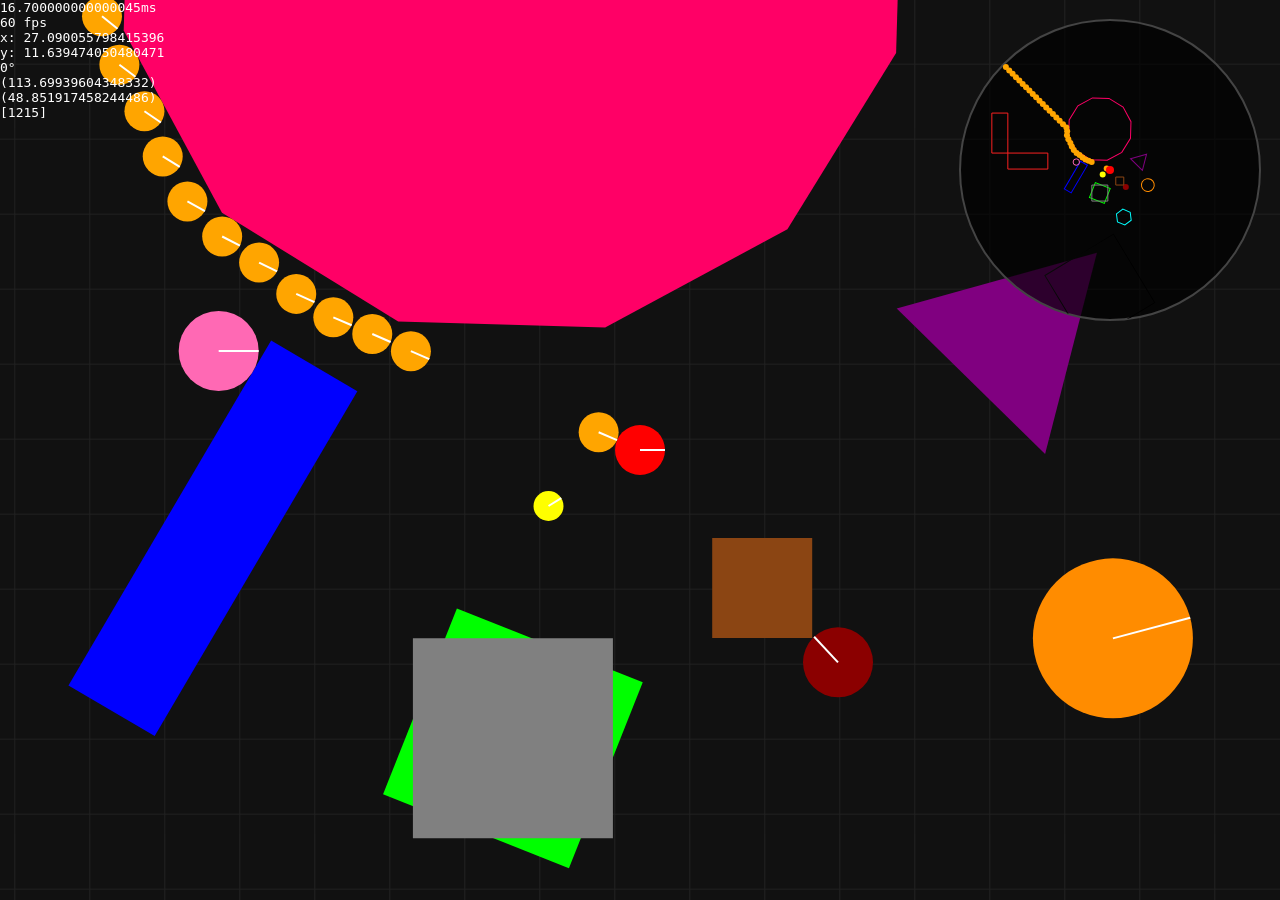
<file: index.html>
<!DOCTYPE html>
<html>
<head>
  <meta charset="utf-8">
  <meta name="viewport" content="width=device-width, initial-scale=1.0">
  <title>Canvas Game</title>
  <link rel="stylesheet" href="styles.css">
</head>
<body>
  <canvas id="canvas"></canvas>
  <p id="data"></p>
  <script src="index.js"></script>
</body>
</html>
</file>
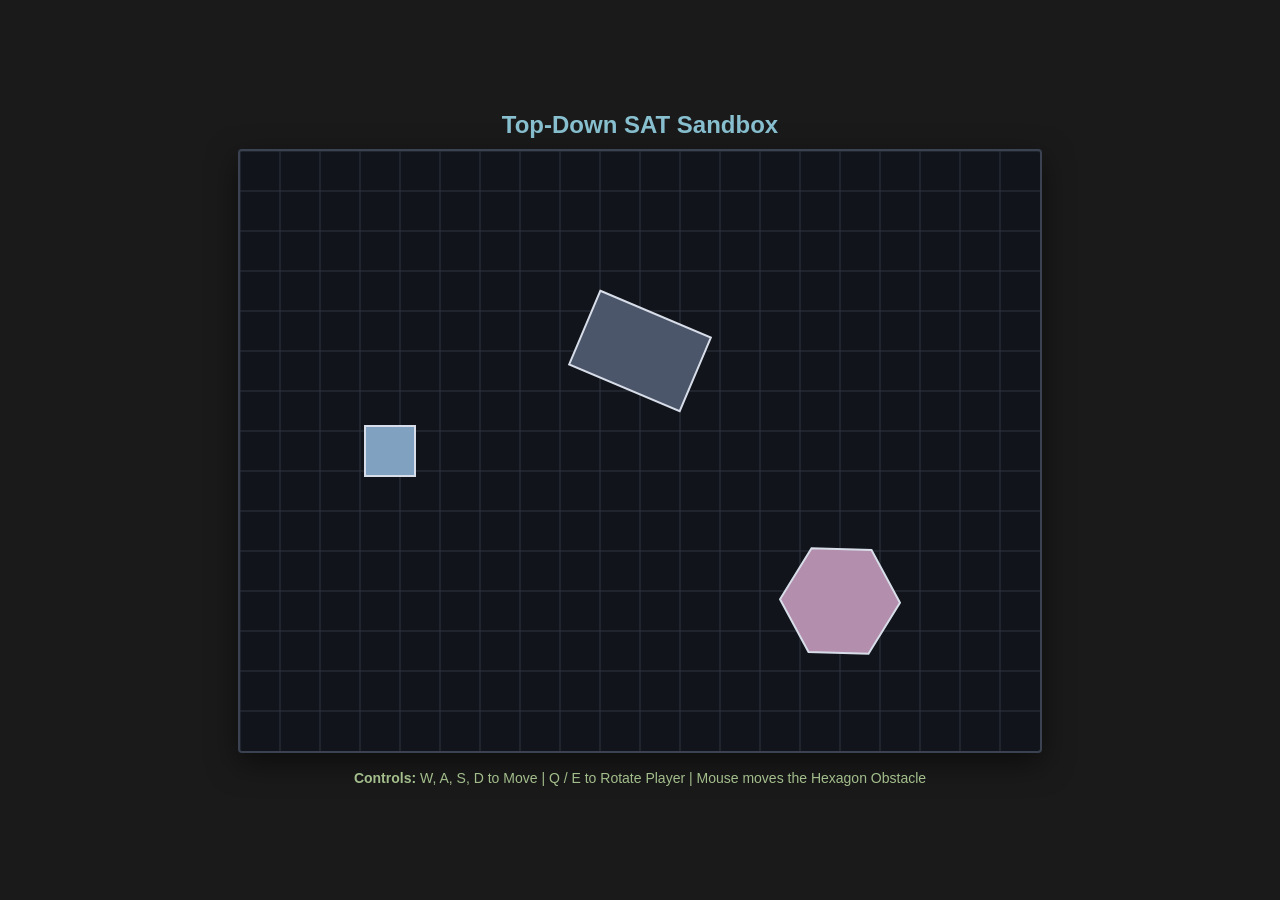
<file: 1.html>
<!DOCTYPE html>
<html lang="en">
<head>
    <meta charset="UTF-8">
    <meta name="viewport" content="width=device-width, initial-scale=1.0">
    <title>Top-Down 2D SAT Game</title>
    <style>
        body {
            margin: 0;
            background-color: #1a1a1a;
            color: #ffffff;
            font-family: sans-serif;
            display: flex;
            flex-direction: column;
            align-items: center;
            justify-content: center;
            min-height: 100vh;
            overflow: hidden;
        }
        canvas {
            background-color: #11141a;
            box-shadow: 0 10px 30px rgba(0,0,0,0.5);
            border: 2px solid #3b4252;
            border-radius: 4px;
        }
        #ui {
            margin-top: 15px;
            text-align: center;
            font-size: 14px;
            line-height: 1.5;
            color: #a3be8c;
        }
    </style>
</head>
<body>

    <h2 style="margin: 0 0 10px 0; color: #88c0d0;">Top-Down SAT Sandbox</h2>
    <canvas id="gameCanvas" width="800" height="600"></canvas>
    <div id="ui">
        <strong>Controls:</strong> W, A, S, D to Move | Q / E to Rotate Player | Mouse moves the Hexagon Obstacle
    </div>

<script>
const canvas = document.getElementById('gameCanvas');
const ctx = canvas.getContext('2d');

// --- Vector Math Helpers ---
const Vector = {
    create: (x = 0, y = 0) => ({ x, y }),
    sub: (v1, v2) => ({ x: v1.x - v2.x, y: v1.y - v2.y }),
    dot: (v1, v2) => v1.x * v2.x + v1.y * v2.y,
    perp: (v) => ({ x: -v.y, y: v.x }), // Left-hand perpendicular vector
    normalize: (v) => {
        const len = Math.hypot(v.x, v.y);
        return len === 0 ? { x: 0, y: 0 } : { x: v.x / len, y: v.y / len };
    }
};

// --- Rigid Body (Polygon) Class ---
class Polygon {
    constructor(x, y, vertices, color = '#bf616a') {
        this.pos = Vector.create(x, y);
        this.localVertices = vertices; // Array of Vector objects relative to center
        this.angle = 0;
        this.color = color;
    }

    // Computes world-space position of vertices using current position and rotation angle
    getTransformedVertices() {
        const cos = Math.cos(this.angle);
        const sin = Math.sin(this.angle);
        return this.localVertices.map(v => ({
            x: this.pos.x + (v.x * cos - v.y * sin),
            y: this.pos.y + (v.x * sin + v.y * cos)
        }));
    }

    // Generates normal vectors for every outer face edge
    getNormals() {
        const vertices = this.getTransformedVertices();
        const normals = [];
        for (let i = 0; i < vertices.length; i++) {
            const current = vertices[i];
            const next = vertices[(i + 1) % vertices.length];
            const edge = Vector.sub(next, current);
            normals.push(Vector.normalize(Vector.perp(edge)));
        }
        return normals;
    }

    // Projects all polygon vertices onto a single continuous checking axis
    project(axis) {
        const vertices = this.getTransformedVertices();
        let min = Vector.dot(vertices[0], axis);
        let max = min;
        for (let i = 1; i < vertices.length; i++) {
            const projection = Vector.dot(vertices[i], axis);
            if (projection < min) min = projection;
            if (projection > max) max = projection;
        }
        return { min, max };
    }

    draw(context) {
        const vertices = this.getTransformedVertices();
        context.beginPath();
        context.moveTo(vertices[0].x, vertices[0].y);
        for (let i = 1; i < vertices.length; i++) {
            context.lineTo(vertices[i].x, vertices[i].y);
        }
        context.closePath();
        context.fillStyle = this.color;
        context.fill();
        context.strokeStyle = '#d8dee9';
        context.lineWidth = 2;
        context.stroke();
    }
}

// --- Separating Axis Theorem (SAT) Core Engine ---
function checkSATCollision(polyA, polyB) {
    let overlap = Infinity;
    let smallestAxis = null;

    // Collect separating lines from both shapes
    const axes = [...polyA.getNormals(), ...polyB.getNormals()];

    for (const axis of axes) {
        const projA = polyA.project(axis);
        const projB = polyB.project(axis);

        // Check if project shadows overlap
        if (projA.max < projB.min || projB.max < projA.min) {
            return null; // A gap exists! Shapes do not collide.
        }

        // Calculate penetration length
        const currentOverlap = Math.min(projA.max, projB.max) - Math.max(projA.min, projB.min);
        if (currentOverlap < overlap) {
            overlap = currentOverlap;
            smallestAxis = axis;
        }
    }

    // Ensure collision push-out vector points correctly from PolyA away from PolyB
    const direction = Vector.sub(polyA.pos, polyB.pos);
    if (Vector.dot(smallestAxis, direction) < 0) {
        smallestAxis = { x: -smallestAxis.x, y: -smallestAxis.y };
    }

    return {
        overlap: overlap,
        axis: smallestAxis // Minimum Translation Vector Direction
    };
}

// --- Shape Definitions ---
const createBoxVertices = (w, h) => [
    Vector.create(-w/2, -h/2), Vector.create(w/2, -h/2),
    Vector.create(w/2, h/2),   Vector.create(-w/2, h/2)
];

const createHexagonVertices = (radius) => {
    const verts = [];
    for (let i = 0; i < 6; i++) {
        const a = (Math.PI / 3) * i;
        verts.push(Vector.create(Math.cos(a) * radius, Math.sin(a) * radius));
    }
    return verts;
};

// --- Game Object Instantiation ---
const player = new Polygon(150, 300, createBoxVertices(50, 50), '#81a1c1');
const staticBox = new Polygon(400, 200, createBoxVertices(120, 80), '#4c566a');
const mouseHex = new Polygon(0, 0, createHexagonVertices(60), '#b48ead');

// Add non-uniform rotation to static map elements
staticBox.angle = 0.4; 

const entities = [staticBox, mouseHex];

// --- Input Handling ---
const keys = {};
window.addEventListener('keydown', (e) => keys[e.key.toLowerCase()] = true);
window.addEventListener('keyup', (e) => keys[e.key.toLowerCase()] = false);

let mousePos = Vector.create(600, 450);
canvas.addEventListener('mousemove', (e) => {
    const rect = canvas.getBoundingClientRect();
    mousePos.x = e.clientX - rect.left;
    mousePos.y = e.clientY - rect.top;
});

// --- Main Game Loop ---
function update() {
    const moveSpeed = 4;
    const rotateSpeed = 0.04;

    // Movement Processing
    if (keys['w']) { player.pos.y -= moveSpeed; }
    if (keys['s']) { player.pos.y += moveSpeed; }
    if (keys['a']) { player.pos.x -= moveSpeed; }
    if (keys['d']) { player.pos.x += moveSpeed; }
    if (keys['q']) { player.angle -= rotateSpeed; }
    if (keys['e']) { player.angle += rotateSpeed; }

    // Lock dynamic mouse polygon position
    mouseHex.pos.x = mousePos.x;
    mouseHex.pos.y = mousePos.y;
    mouseHex.angle += 0.0005; // Gentle ambient rotation

    // SAT Resolution System
    entities.forEach(obstacle => {
        obstacle.color = obstacle === mouseHex ? '#b48ead' : '#4c566a'; // Reset default palette
        
        const collision = checkSATCollision(player, obstacle);
        if (collision) {
            // Apply immediate structural translation along the axis of minimum penetration
            player.pos.x += collision.axis.x * collision.overlap;
            player.pos.y += collision.axis.y * collision.overlap;
            
            obstacle.color = '#bf616a'; // Visual alert color change on collision
        }
    });
}

function render() {
    ctx.clearRect(0, 0, canvas.width, canvas.height);
    
    // Draw Environment Grid lines
    ctx.strokeStyle = '#2e3440';
    ctx.lineWidth = 1;
    for (let i = 0; i < canvas.width; i += 40) {
        ctx.beginPath(); ctx.moveTo(i, 0); ctx.lineTo(i, canvas.height); ctx.stroke();
    }
    for (let j = 0; j < canvas.height; j += 40) {
        ctx.beginPath(); ctx.moveTo(0, j); ctx.lineTo(canvas.width, j); ctx.stroke();
    }

    // Render Game Elements
    staticBox.draw(ctx);
    mouseHex.draw(ctx);
    player.draw(ctx);
}

function loop() {
    update();
    render();
    requestAnimationFrame(loop);
}

loop();
</script>
</body>
</html>
</file>
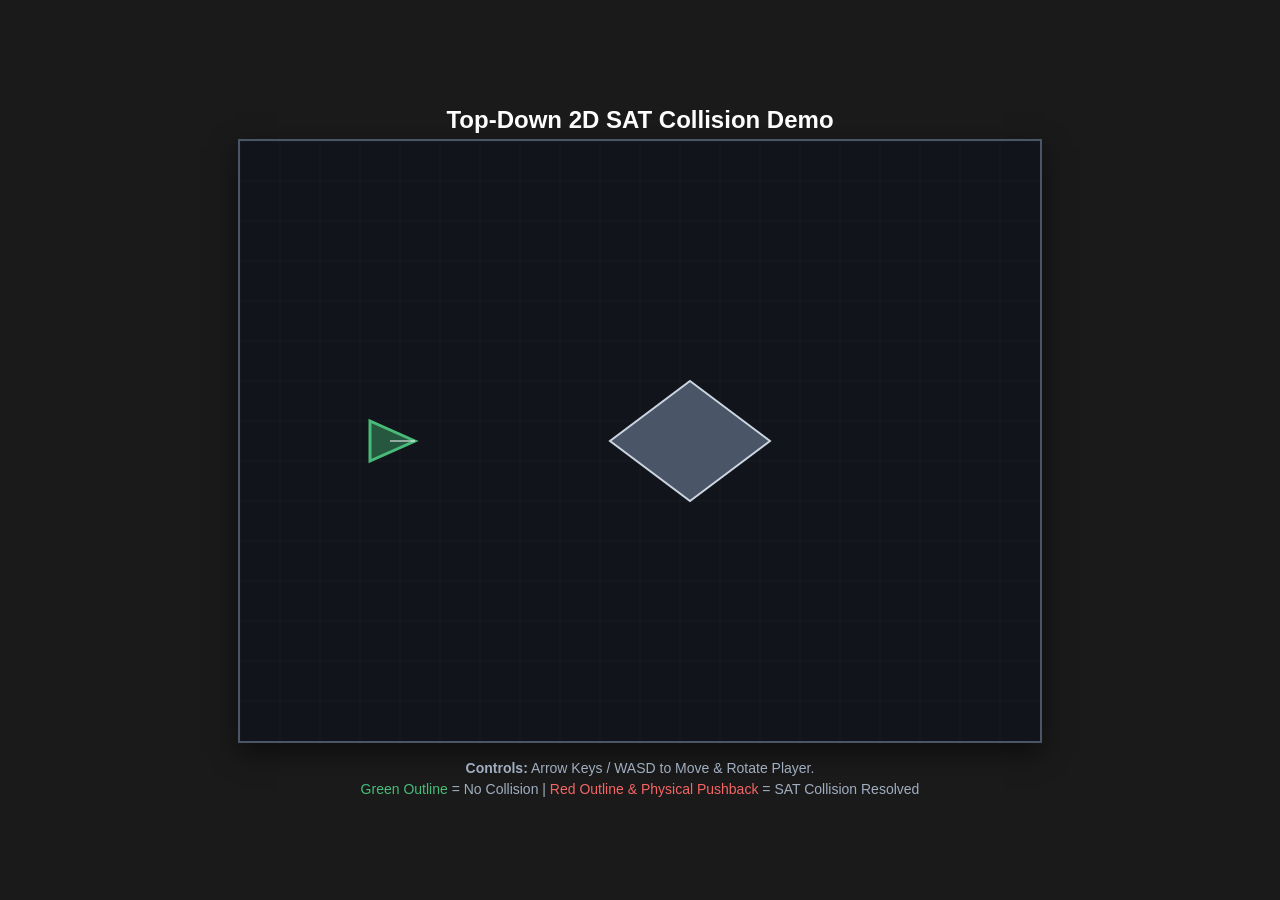
<file: 2.html>
<!DOCTYPE html>
<html lang="en">
<head>
    <meta charset="UTF-8">
    <meta name="viewport" content="width=device-width, initial-scale=1.0">
    <title>2D Top-Down SAT Physics Game</title>
    <style>
        body {
            margin: 0;
            background-color: #1a1a1a;
            color: #ffffff;
            font-family: sans-serif;
            display: flex;
            flex-direction: column;
            align-items: center;
            justify-content: center;
            min-height: 100vh;
            overflow: hidden;
        }
        canvas {
            background-color: #11141a;
            border: 2px solid #4a5568;
            box-shadow: 0 10px 25px rgba(0, 0, 0, 0.5);
        }
        #controls {
            margin-top: 15px;
            font-size: 14px;
            color: #a0aec0;
            text-align: center;
            line-height: 1.5;
        }
    </style>
</head>
<body>

    <h2 style="margin: 5px 0;">Top-Down 2D SAT Collision Demo</h2>
    <canvas id="gameCanvas" width="800" height="600"></canvas>
    <div id="controls">
        <strong>Controls:</strong> Arrow Keys / WASD to Move & Rotate Player.<br>
        <span style="color: #48bb78;">Green Outline</span> = No Collision | 
        <span style="color: #f56565;">Red Outline & Physical Pushback</span> = SAT Collision Resolved
    </div>

<script>
const canvas = document.getElementById("gameCanvas");
const ctx = canvas.getContext("2d");

// --- VECTOR MATH UTILITIES ---
const Vector = {
    sub: (v1, v2) => ({ x: v1.x - v2.x, y: v1.y - v2.y }),
    dot: (v1, v2) => v1.x * v2.x + v1.y * v2.y,
    perp: (v) => ({ x: -v.y, y: v.x }), // Left-hand perpendicular vector
    normalize: (v) => {
        const len = Math.hypot(v.x, v.y);
        return len === 0 ? { x: 0, y: 0 } : { x: v.x / len, y: v.y / len };
    }
};

// --- SEPARATING AXIS THEOREM ENGINE ---

// Project all vertices of a shape onto a specific axis vector
function projectPolygon(vertices, axis) {
    let min = Vector.dot(vertices[0], axis);
    let max = min;
    for (let i = 1; i < vertices.length; i++) {
        const projection = Vector.dot(vertices[i], axis);
        if (projection < min) min = projection;
        if (projection > max) max = projection;
    }
    return { min, max };
}

// Check if projection intervals overlap, and return the overlap depth
function getOverlap(proj1, proj2) {
    if (proj1.max < proj2.min || proj2.max < proj1.min) {
        return 0; // Separating axis found! No collision possible.
    }
    return Math.min(proj1.max, proj2.min) - Math.max(proj1.min, proj2.max);
}

// Main SAT checking routine. Computes minimum translation vector (MTV) if a collision occurs
function checkSATCollision(polyA, polyB) {
    let overlap = Infinity;
    let smallestAxis = null;

    // Fetch vertices
    const verticesA = polyA.getVertices();
    const verticesB = polyB.getVertices();

    // Gather unique face normal axes to test from both polygons
    const axes = [];
    
    // Axes from Polygon A
    for (let i = 0; i < verticesA.length; i++) {
        const p1 = verticesA[i];
        const p2 = verticesA[(i + 1) % verticesA.length];
        const edge = Vector.sub(p2, p1);
        axes.push(Vector.normalize(Vector.perp(edge)));
    }
    // Axes from Polygon B
    for (let i = 0; i < verticesB.length; i++) {
        const p1 = verticesB[i];
        const p2 = verticesB[(i + 1) % verticesB.length];
        const edge = Vector.sub(p2, p1);
        axes.push(Vector.normalize(Vector.perp(edge)));
    }

    // Evaluate projections along every axis
    for (let axis of axes) {
        const projA = projectPolygon(verticesA, axis);
        const projB = projectPolygon(verticesB, axis);
        
        const axisOverlap = Math.min(projA.max, projB.max) - Math.max(projA.min, projB.min);

        // Found a separating axis gap
        if (projA.max <= projB.min || projB.max <= projA.min) {
            return null; 
        }

        // Track the axis with the absolute minimal overlap depth
        if (axisOverlap < overlap) {
            overlap = axisOverlap;
            smallestAxis = axis;
        }
    }

    // Ensure the resolution vector points outward from Polygon B relative to Polygon A
    const centerA = polyA.getCenter();
    const centerB = polyB.getCenter();
    const dir = Vector.sub(centerB, centerA);
    if (Vector.dot(smallestAxis, dir) < 0) {
        smallestAxis = { x: -smallestAxis.x, y: -smallestAxis.y };
    }

    return {
        axis: smallestAxis,
        depth: overlap
    };
}

// --- GAME OBJECT ENTITIES ---

class Player {
    constructor(x, y) {
        this.x = x;
        this.y = y;
        this.angle = 0;
        this.speed = 4;
        this.rotSpeed = 0.05;
        this.isColliding = false;
        
        // Local space configuration coordinates (Triangle shape definition)
        this.localVertices = [
            { x: 25, y: 0 },    // Tip
            { x: -20, y: -20 }, // Bottom-Left
            { x: -20, y: 20 }   // Bottom-Right
        ];
    }

    getCenter() {
        return { x: this.x, y: this.y };
    }

    // Compute globally transformed vertices incorporating translation and rotation matrices
    getVertices() {
        const cos = Math.cos(this.angle);
        const sin = Math.sin(this.angle);
        return this.localVertices.map(v => ({
            x: this.x + (v.x * cos - v.y * sin),
            y: this.y + (v.x * sin + v.y * cos)
        }));
    }

    update(keys) {
        // Rotational controls
        if (keys['ArrowLeft'] || keys['a'] || keys['A']) this.angle -= this.rotSpeed;
        if (keys['ArrowRight'] || keys['d'] || keys['D']) this.angle += this.rotSpeed;

        // Translational positional updates
        let moveX = 0;
        let moveY = 0;
        if (keys['ArrowUp'] || keys['w'] || keys['W']) {
            moveX += Math.cos(this.angle) * this.speed;
            moveY += Math.sin(this.angle) * this.speed;
        }
        if (keys['ArrowDown'] || keys['s'] || keys['S']) {
            moveX -= Math.cos(this.angle) * this.speed;
            moveY -= Math.sin(this.angle) * this.speed;
        }

        this.x += moveX;
        this.y += moveY;

        // Screen boundary safety checks
        this.x = Math.max(30, Math.min(canvas.width - 30, this.x));
        this.y = Math.max(30, Math.min(canvas.height - 30, this.y));
    }

    draw() {
        const vertices = this.getVertices();
        ctx.beginPath();
        ctx.moveTo(vertices[0].x, vertices[0].y);
        for (let i = 1; i < vertices.length; i++) {
            ctx.lineTo(vertices[i].x, vertices[i].y);
        }
        ctx.closePath();

        // Aesthetic indicators based on engine feedback states
        ctx.fillStyle = this.isColliding ? "rgba(245, 101, 101, 0.4)" : "rgba(72, 187, 120, 0.4)";
        ctx.fill();
        ctx.strokeStyle = this.isColliding ? "#f56565" : "#48bb78";
        ctx.lineWidth = 3;
        ctx.stroke();

        // Directional pointer line
        ctx.beginPath();
        ctx.moveTo(this.x, this.y);
        ctx.lineTo(vertices[0].x, vertices[0].y);
        ctx.strokeStyle = "#ffffff";
        ctx.lineWidth = 1;
        ctx.stroke();
    }
}

class Obstacle {
    constructor(x, y) {
        this.x = x;
        this.y = y;
        // Static diamond structure geometry map layout array 
        this.localVertices = [
            { x: 0, y: -60 },  // Top Point
            { x: 80, y: 0 },   // Right Point
            { x: 0, y: 60 },   // Bottom Point
            { x: -80, y: 0 }   // Left Point
        ];
    }

    getCenter() {
        return { x: this.x, y: this.y };
    }

    getVertices() {
        return this.localVertices.map(v => ({
            x: this.x + v.x,
            y: this.y + v.y
        }));
    }

    draw() {
        const vertices = this.getVertices();
        ctx.beginPath();
        ctx.moveTo(vertices[0].x, vertices[0].y);
        for (let i = 1; i < vertices.length; i++) {
            ctx.lineTo(vertices[i].x, vertices[i].y);
        }
        ctx.closePath();
        ctx.fillStyle = "#4a5568";
        ctx.fill();
        ctx.strokeStyle = "#cbd5e0";
        ctx.lineWidth = 2;
        ctx.stroke();
    }
}

// --- ENGINE LOOPS & STATE INITIALIZATIONS ---

const player = new Player(150, 300);
const obstacle = new Obstacle(450, 300);
const keys = {};

window.addEventListener('keydown', (e) => keys[e.key] = true);
window.addEventListener('keyup', (e) => keys[e.key] = false);

function gameLoop() {
    // 1. Position tracking changes based on user mechanics
    player.update(keys);

    // 2. Process SAT Collision Checks
    const mtv = checkSATCollision(player, obstacle);

    if (mtv) {
        player.isColliding = true;
        // Positional Correction: Shift the player back out of the obstacle along the collision vector axis
        player.x -= mtv.axis.x * mtv.depth;
        player.y -= mtv.axis.y * mtv.depth;
    } else {
        player.isColliding = false;
    }

    // 3. Clear Screen & Render frames
    ctx.clearRect(0, 0, canvas.width, canvas.height);
    
    // Draw background crosshair lines for coordinate orientation reference
    ctx.strokeStyle = "rgba(255,255,255,0.03)";
    ctx.lineWidth = 1;
    for(let i=0; i<canvas.width; i+=40) {
        ctx.beginPath(); ctx.moveTo(i, 0); ctx.lineTo(i, canvas.height); ctx.stroke();
    }
    for(let j=0; j<canvas.height; j+=40) {
        ctx.beginPath(); ctx.moveTo(0, j); ctx.lineTo(canvas.width, j); ctx.stroke();
    }

    obstacle.draw();
    player.draw();

    requestAnimationFrame(gameLoop);
}

// Boot operations init execution
gameLoop();
</script>

</body>
</html>
</file>
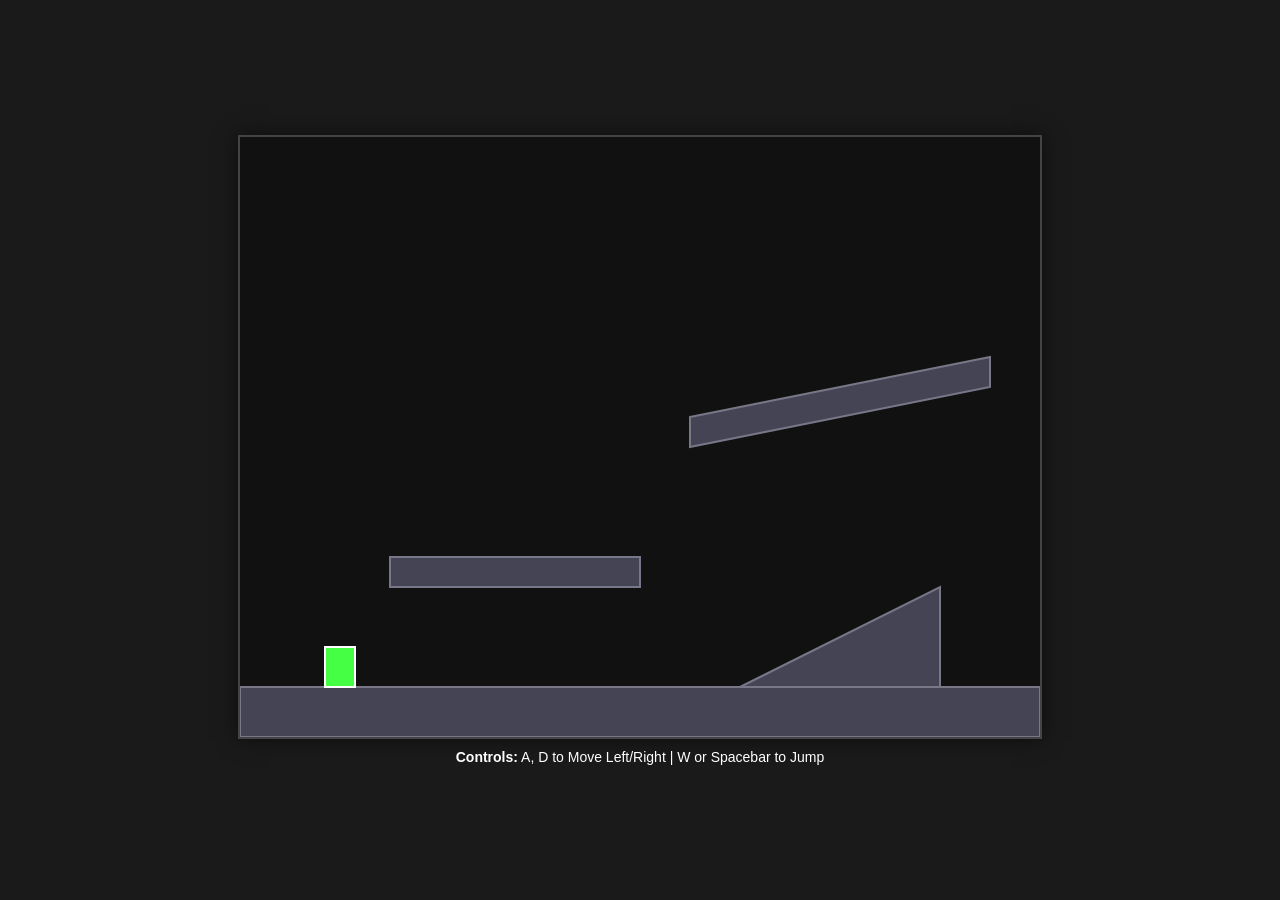
<file: 3.html>
<!DOCTYPE html>
<html lang="en">
<head>
    <meta charset="UTF-8">
    <meta name="viewport" content="width=device-width, initial-scale=1.0">
    <title>2D Platformer SAT Engine</title>
    <style>
        body {
            margin: 0;
            background-color: #1a1a1a;
            color: #ffffff;
            font-family: sans-serif;
            display: flex;
            flex-direction: column;
            align-items: center;
            justify-content: center;
            height: 100vh;
            overflow: hidden;
        }
        canvas {
            border: 2px solid #444;
            background-color: #111;
            box-shadow: 0 0 20px rgba(0,0,0,0.5);
        }
        #ui {
            margin-top: 10px;
            font-size: 14px;
            text-align: center;
        }
    </style>
</head>
<body>

    <canvas id="gameCanvas" width="800" height="600"></canvas>
    <div id="ui">
        <strong>Controls:</strong> A, D to Move Left/Right | W or Spacebar to Jump
    </div>

<script>
const canvas = document.getElementById("gameCanvas");
const ctx = canvas.getContext("2d");

// --- VECTOR MATH HELPER ---
const Vector = {
    create: (x = 0, y = 0) => ({ x, y }),
    sub: (v1, v2) => ({ x: v1.x - v2.x, y: v1.y - v2.y }),
    dot: (v1, v2) => v1.x * v2.x + v1.y * v2.y,
    perp: (v) => ({ x: -v.y, y: v.x }),
    normalize: (v) => {
        const len = Math.hypot(v.x, v.y);
        return len === 0 ? { x: 0, y: 0 } : { x: v.x / len, y: v.y / len };
    }
};

// --- KEYBOARD INPUTS ---
const keys = { a: false, d: false, w: false, " ": false };

window.addEventListener("keydown", (e) => { 
    const key = e.key.toLowerCase();
    if (key in keys) keys[key] = true; 
});
window.addEventListener("keyup", (e) => { 
    const key = e.key.toLowerCase();
    if (key in keys) keys[key] = false; 
});

// --- GAME OBJECTS ---
class Player {
    constructor(x, y, width, height) {
        this.pos = Vector.create(x, y);
        this.vel = Vector.create(0, 0);
        this.width = width;
        this.height = height;
        
        // Physics constants
        this.speed = 4;
        this.gravity = 0.5;
        this.jumpForce = -10;
        
        this.isGrounded = false;
        this.isColliding = false;
    }

    getVertices() {
        const halfW = this.width / 2;
        const halfH = this.height / 2;
        
        // Axis-aligned bounding box vertices for standard platforming
        return [
            { x: this.pos.x - halfW, y: this.pos.y - halfH },
            { x: this.pos.x + halfW, y: this.pos.y - halfH },
            { x: this.pos.x + halfW, y: this.pos.y + halfH },
            { x: this.pos.x - halfW, y: this.pos.y + halfH }
        ];
    }

    update() {
        // Horizontal Movement
        this.vel.x = 0;
        if (keys.a) this.vel.x = -this.speed;
        if (keys.d) this.vel.x = this.speed;

        // Apply Gravity
        this.vel.y += this.gravity;

        // Jump Input (Only allowed if touching a surface below)
        if ((keys.w || keys[" "]) && this.isGrounded) {
            this.vel.y = this.jumpForce;
            this.isGrounded = false;
        }

        // Apply Velocity to Position
        this.pos.x += this.vel.x;
        this.pos.y += this.vel.y;

        // Screen boundary reset if falling forever
        if (this.pos.y > canvas.height + 100) {
            this.pos = Vector.create(100, 100);
            this.vel = Vector.create(0, 0);
        }
    }

    draw() {
        const vertices = this.getVertices();
        ctx.beginPath();
        ctx.moveTo(vertices[0].x, vertices[0].y);
        for(let i = 1; i < vertices.length; i++) {
            ctx.lineTo(vertices[i].x, vertices[i].y);
        }
        ctx.closePath();
        ctx.fillStyle = this.isGrounded ? "#44ff44" : "#44ccff";
        ctx.fill();
        ctx.strokeStyle = "#ffffff";
        ctx.lineWidth = 2;
        ctx.stroke();
    }
}

class StaticPlatform {
    constructor(points) {
        // points parameter is an array of raw {x, y} coordinates defining the shape
        this.vertices = points;
        
        // Calculate a rough center for the SAT push direction check
        let totalX = 0, totalY = 0;
        this.vertices.forEach(v => { totalX += v.x; totalY += v.y; });
        this.pos = Vector.create(totalX / this.vertices.length, totalY / this.vertices.length);
    }

    getVertices() {
        return this.vertices;
    }

    draw() {
        ctx.beginPath();
        ctx.moveTo(this.vertices[0].x, this.vertices[0].y);
        for(let i = 1; i < this.vertices.length; i++) {
            ctx.lineTo(this.vertices[i].x, this.vertices[i].y);
        }
        ctx.closePath();
        ctx.fillStyle = "#444455";
        ctx.fill();
        ctx.strokeStyle = "#777788";
        ctx.lineWidth = 2;
        ctx.stroke();
    }
}

// --- SAT COLLISION CORE ALGORITHM ---
function getAxes(vertices) {
    const axes = [];
    for (let i = 0; i < vertices.length; i++) {
        const p1 = vertices[i];
        const p2 = vertices[(i + 1) % vertices.length];
        const edge = Vector.sub(p2, p1);
        const normal = Vector.normalize(Vector.perp(edge));
        axes.push(normal);
    }
    return axes;
}

function project(vertices, axis) {
    let min = Vector.dot(vertices[0], axis);
    let max = min;
    for (let i = 1; i < vertices.length; i++) {
        const p = Vector.dot(vertices[i], axis);
        if (p < min) min = p;
        if (p > max) max = p;
    }
    return { min, max };
}

function checkSATCollision(shapeA, shapeB) {
    const vertsA = shapeA.getVertices();
    const vertsB = shapeB.getVertices();

    const axes = [...getAxes(vertsA), ...getAxes(vertsB)];
    
    let minOverlap = Infinity;
    let overlapAxis = null;

    for (let axis of axes) {
        const projA = project(vertsA, axis);
        const projB = project(vertsB, axis);

        if (projA.max < projB.min || projB.max < projA.min) {
            return null; 
        }

        const overlap = Math.min(projA.max, projB.max) - Math.max(projA.min, projB.min);
        if (overlap < minOverlap) {
            minOverlap = overlap;
            overlapAxis = axis;
        }
    }

    const d = Vector.sub(shapeB.pos, shapeA.pos);
    if (Vector.dot(d, overlapAxis) < 0) {
        overlapAxis = { x: -overlapAxis.x, y: -overlapAxis.y };
    }

    return { overlap: minOverlap, axis: overlapAxis };
}

// --- LEVEL DESIGN (Custom Polygons) ---
const player = new Player(100, 100, 30, 40);
const platforms = [
    // Ground floor
    new StaticPlatform([{x: 0, y: 550}, {x: 800, y: 550}, {x: 800, y: 600}, {x: 0, y: 600}]),
    // Slanted wedge obstacle
    new StaticPlatform([{x: 500, y: 550}, {x: 700, y: 450}, {x: 700, y: 550}]),
    // Floating flat platform
    new StaticPlatform([{x: 150, y: 420}, {x: 400, y: 420}, {x: 400, y: 450}, {x: 150, y: 450}]),
    // High angled slope platform
    new StaticPlatform([{x: 450, y: 280}, {x: 750, y: 220}, {x: 750, y: 250}, {x: 450, y: 310}])
];

// --- MAIN GAME LOOP ---
function loop() {
    ctx.clearRect(0, 0, canvas.width, canvas.height);

    // 1. Physics Frame Step
    player.update();
    
    // Assume airborne until proven grounded by collision
    player.isColliding = false;
    player.isGrounded = false;

    // 2. Collision Phase & Resolution
    for (let platform of platforms) {
        const collision = checkSATCollision(player, platform);
        if (collision) {
            player.isColliding = true;

            // Push the player out of the platform geometry
            player.pos.x -= collision.axis.x * collision.overlap;
            player.pos.y -= collision.axis.y * collision.overlap;

            // --- PLATFORM PHYSICS RESOLUTION ---
            // If the collision push axis points upward, the player is landing on something
            if (collision.axis.y > 0.5) {
                player.isGrounded = true;
                if (player.vel.y > 0) {
                    player.vel.y = 0; // Stop downward gravity momentum
                }
            }
            // If the push axis points downward, they hit their head on a ceiling
            else if (collision.axis.y < -0.5) {
                if (player.vel.y < 0) {
                    player.vel.y = 0; // Stop upward jumping momentum
                }
            }
        }
    }

    // 3. Render
    platforms.forEach(p => p.draw());
    player.draw();

    requestAnimationFrame(loop);
}

// Start Game
loop();
</script>

</body>
</html>
</file>
<file: styles.css>
* {
  margin: 0;
  padding: 0;
  box-sizing: border-box;
  font: 1em monospace;
}

html, body {
  height: 100%;
  overflow: clip;
}

#canvas {
  display: block;
  position: absolute;
  top: 0;
  left: 0;
  z-index: -1;
  background: #111;
}

#data {
  position: absolute;
  top: 0;
  left: 0;
  color: white;
}
</file>
